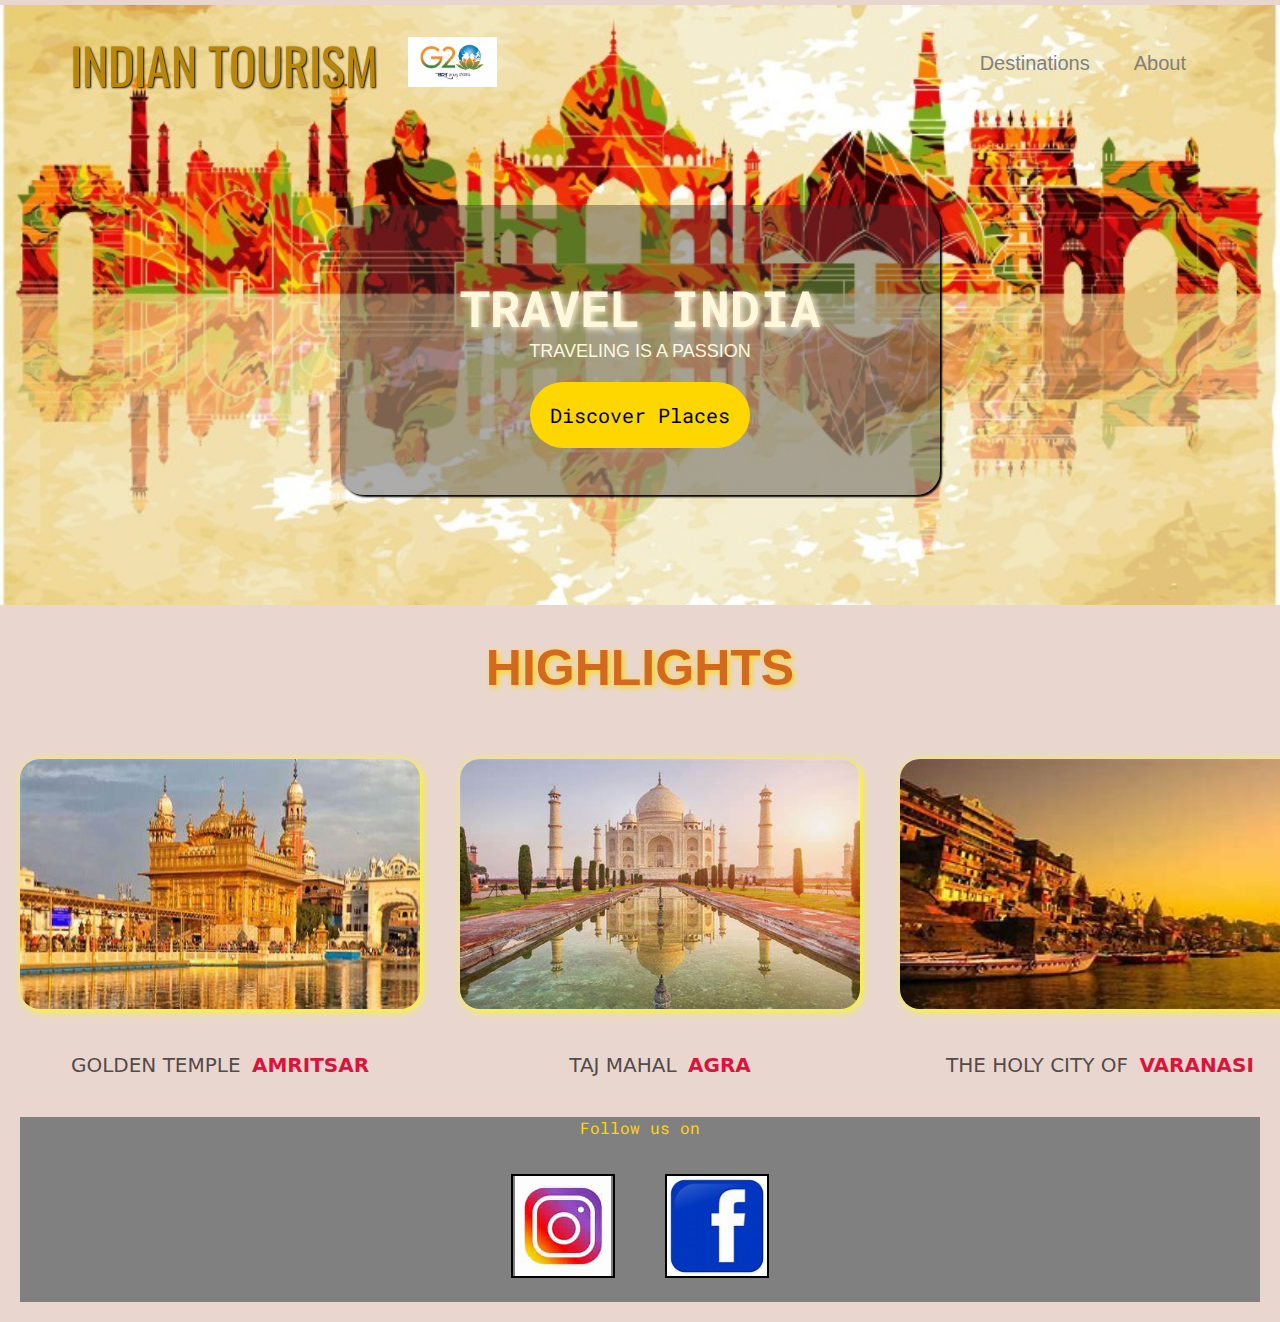
<file: index.html>
<!DOCTYPE html>
<html lang="en">

<head>
    <meta charset="UTF-8">
    <meta name="viewport" content="width=, initial-scale=1.0">
    <title>Indian Tourism</title>
    <link rel="stylesheet" href="css/style.css">
    <link rel="preconnect" href="https://fonts.googleapis.com">
    <link rel="preconnect" href="https://fonts.gstatic.com" crossorigin>
    <link
        href="https://fonts.googleapis.com/css2?family=Oswald:wght@700&family=Poppins:ital,wght@0,100;0,300;0,400;0,500;0,600;0,700;0,800;0,900;1,100;1,200;1,300;1,400;1,500;1,600;1,700;1,800;1,900&family=Roboto+Mono:ital,wght@1,700&display=swap"
        rel="stylesheet">
    <link rel="icon" href="images/india.jpg" type="image/x-icon">
</head>

<body>

    <header>
        <section id="logo-page">
            <a href="index1.html">Indian Tourism</a>
            <a href="index1.html"><img src="/images/g20.jpg" alt=""></a>
        </section>

        <nav>
            <ul>
                <li><a href="places.html">Destinations</a></li>
                <li><a href="index1.html">About</a></li>
            </ul>
        </nav>
    </header>
    <main>
        <section id="hero">
            <div id="hero-content">
                <h1>Travel India</h1>
                <p> Traveling Is A Passion</p>
                <a href="/travel page/places.html">Discover Places</a>
            </div>


        </section>
        <section id="highlight-page">
            <div>
                <h1>Highlights</h1><br>
            </div>
        </section>














        <section id="high-info">

            <li>
                <img src="/images/goldentemple.jpg" alt="">
                <p>Golden Temple  <strong><a href=""> Amritsar</a></strong></p>

            </li>
            <li>
                <img src="/images/thajmahal.jpg" alt="">
                <p>Taj Mahal  <strong><a href=""> Agra</a></strong></p>
            </li>
            <li>
                <img src="/images/varanasi.jpg" alt="">
                <p>The Holy City of  <strong><a href=""> Varanasi</a></strong></p>
            </li>

        </section>
        <footer>
            <p>Follow us on</p>
            <a href="https://www.instagram.com/"><img src="/images/insta.jpg" alt=""></a>
            <a href="https://www.facebook.com/facebook/"><img src="/images/fb.jpg" alt=""></a>
            
        </footer>

    </main>
</body>

</html>
</file>
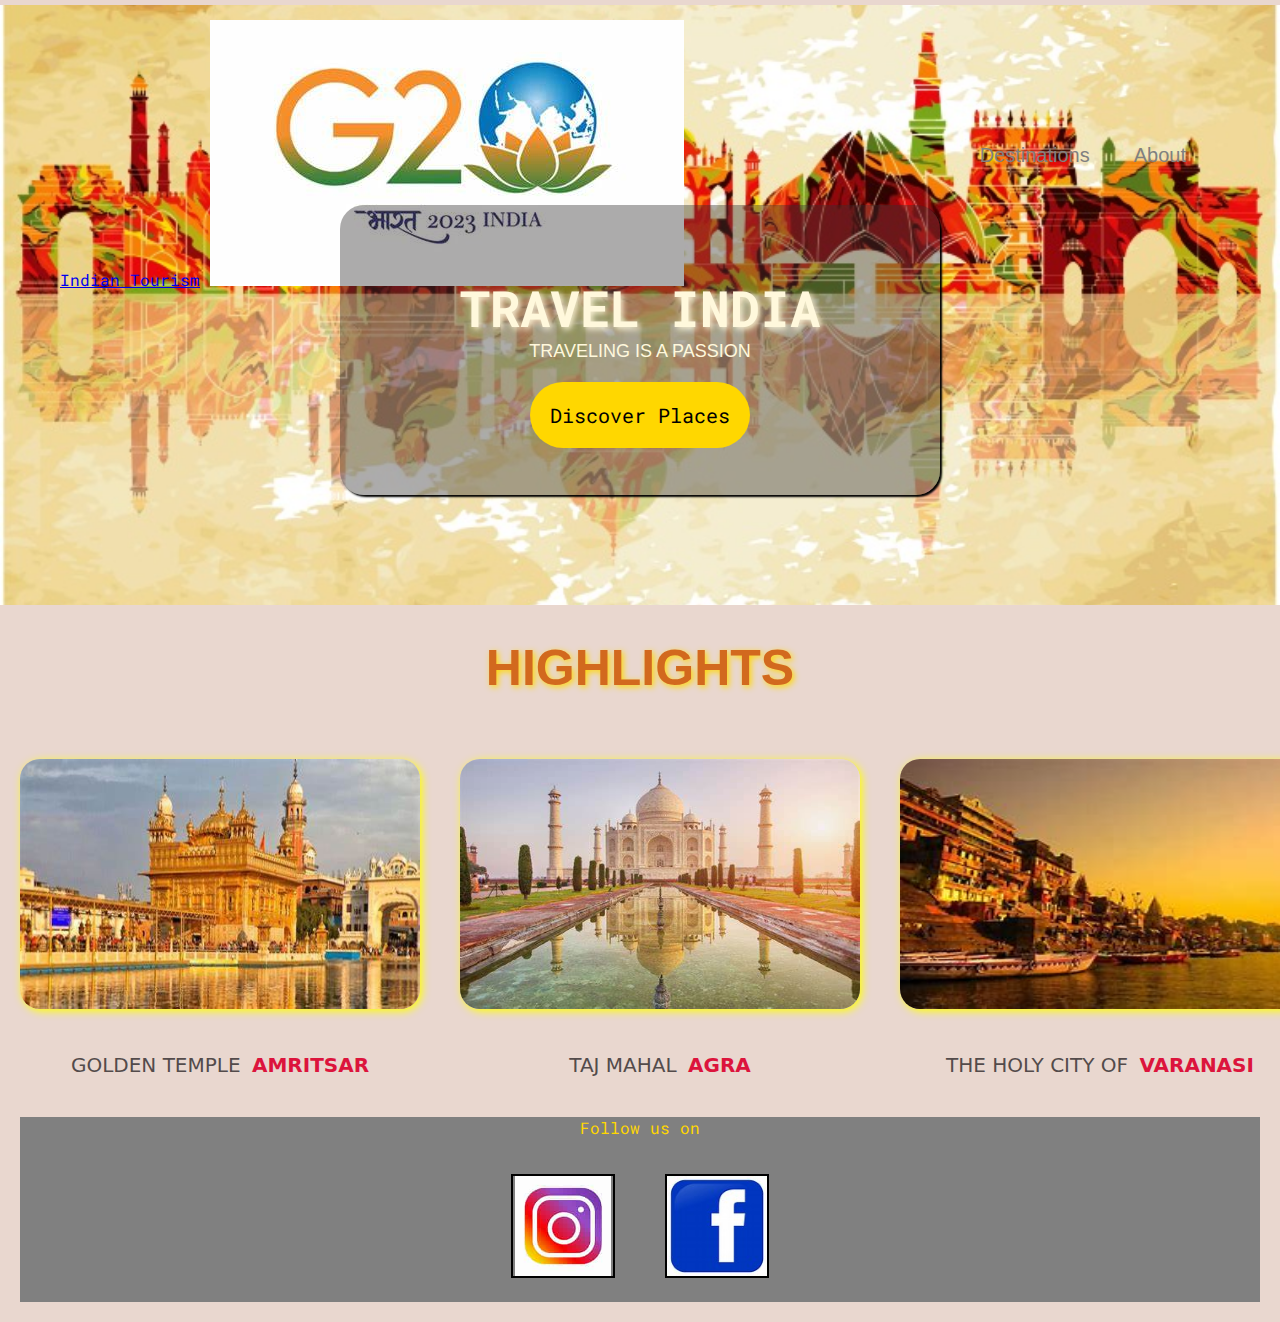
<file: index1.html>
<!DOCTYPE html>
<html lang="en">

<head>
    <meta charset="UTF-8">
    <meta name="viewport" content="width=, initial-scale=1.0">
    <title>Indian Tourism</title>
    <link rel="stylesheet" href="css/style.css">
    <link rel="preconnect" href="https://fonts.googleapis.com">
    <link rel="preconnect" href="https://fonts.gstatic.com" crossorigin>
    <link
        href="https://fonts.googleapis.com/css2?family=Oswald:wght@700&family=Poppins:ital,wght@0,100;0,300;0,400;0,500;0,600;0,700;0,800;0,900;1,100;1,200;1,300;1,400;1,500;1,600;1,700;1,800;1,900&family=Roboto+Mono:ital,wght@1,700&display=swap"
        rel="stylesheet">
    <link rel="icon" href="/images/india.jpg" type="image/x-icon">
</head>

<body>

    <header>
        <section id="logo. page">
            <a href="index1.html">Indian Tourism</a>
            <a href="index1.html"><img src="/images/g20.jpg" alt=""></a>
        </section>

        <nav>
            <ul>
                <li><a href="places.html">Destinations</a></li>
                <li><a href="index1.html">About</a></li>
            </ul>
        </nav>
    </header>
    <main>
        <section id="hero">
            <div id="hero-content">
                <h1>Travel India</h1>
                <p> Traveling Is A Passion</p>
                <a href="/travel page/places.html">Discover Places</a>
            </div>


        </section>
        <section id="highlight-page">
            <div>
                <h1>Highlights</h1><br>
            </div>
        </section>














        <section id="high-info">

            <li>
                <img src="/images/goldentemple.jpg" alt="">
                <p>Golden Temple  <strong><a href=""> Amritsar</a></strong></p>

            </li>
            <li>
                <img src="/images/thajmahal.jpg" alt="">
                <p>Taj Mahal  <strong><a href=""> Agra</a></strong></p>
            </li>
            <li>
                <img src="/images/varanasi.jpg" alt="">
                <p>The Holy City of  <strong><a href=""> Varanasi</a></strong></p>
            </li>

        </section>
        <footer>
            <p>Follow us on</p>
            <a href="https://www.instagram.com/"><img src="/images/insta.jpg" alt=""></a>
            <a href="https://www.facebook.com/facebook/"><img src="/images/fb.jpg" alt=""></a>
            
        </footer>

    </main>
</body>

</html>
</file>
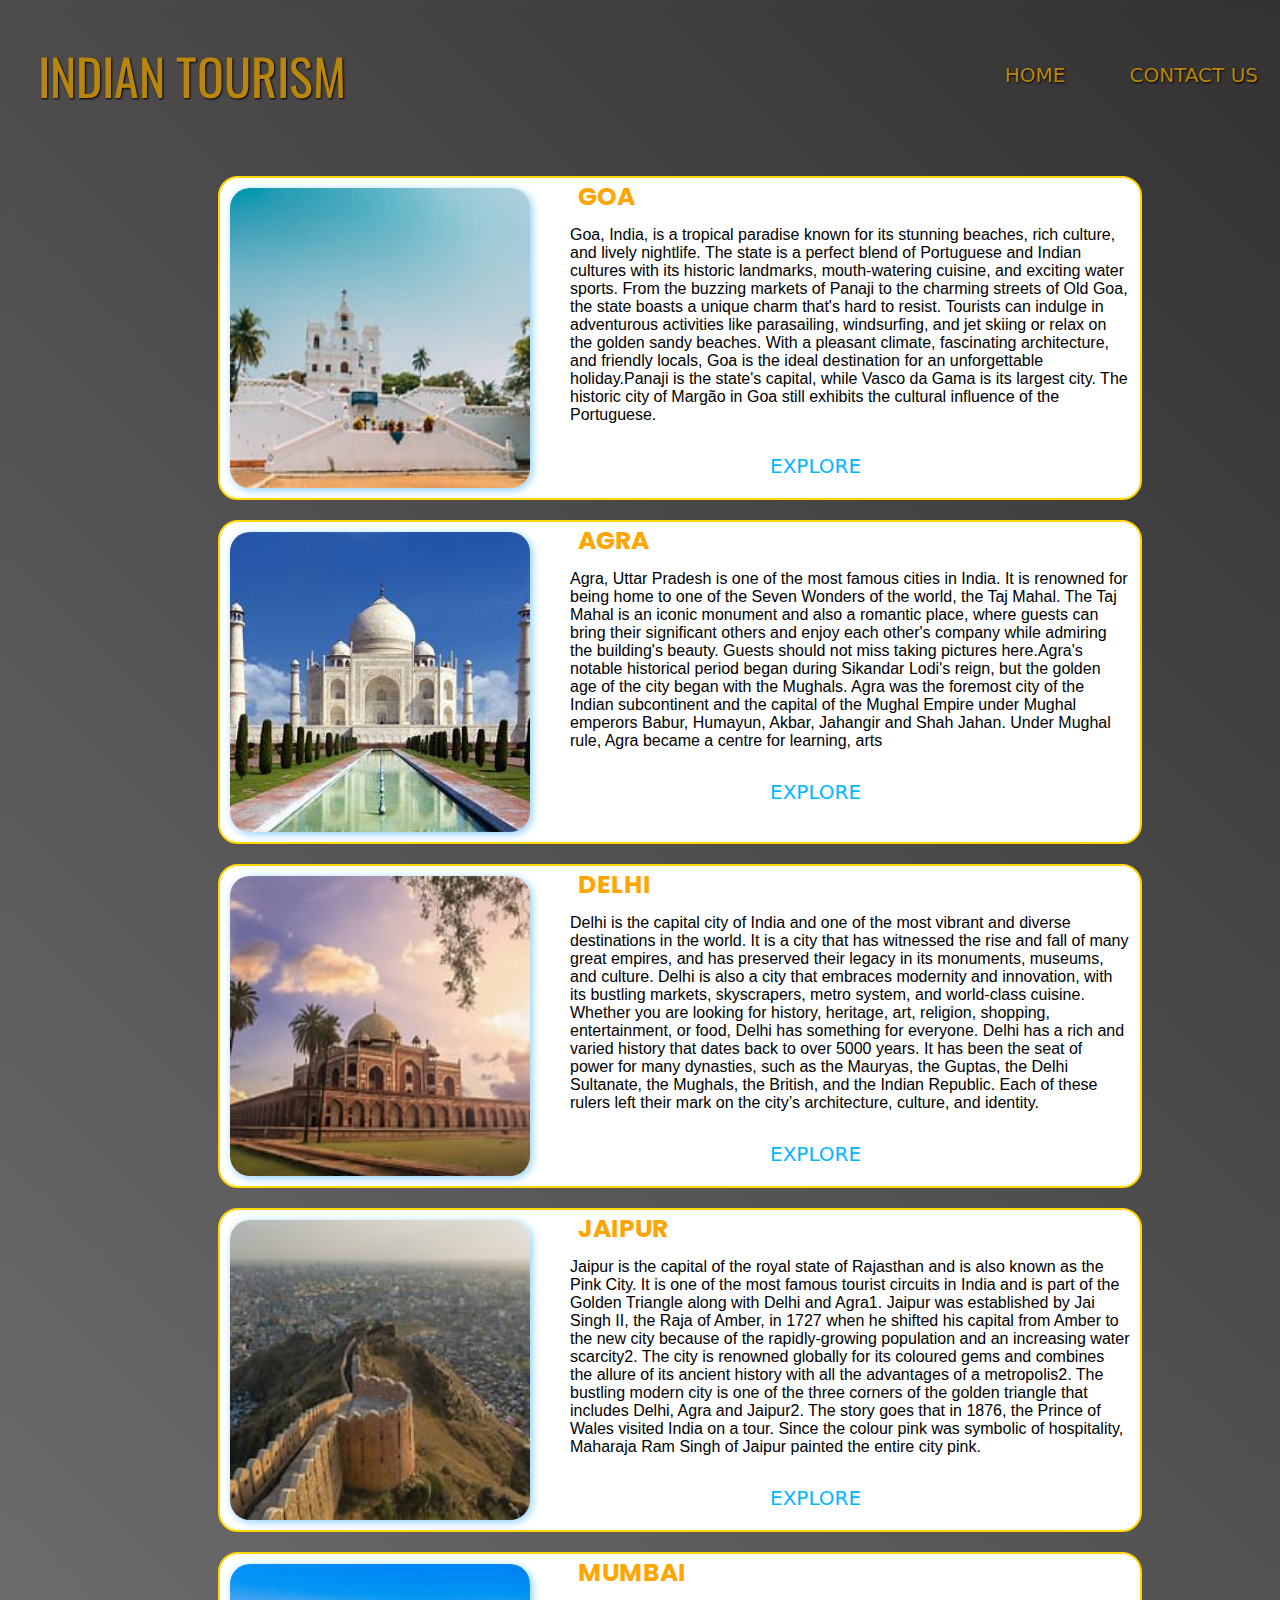
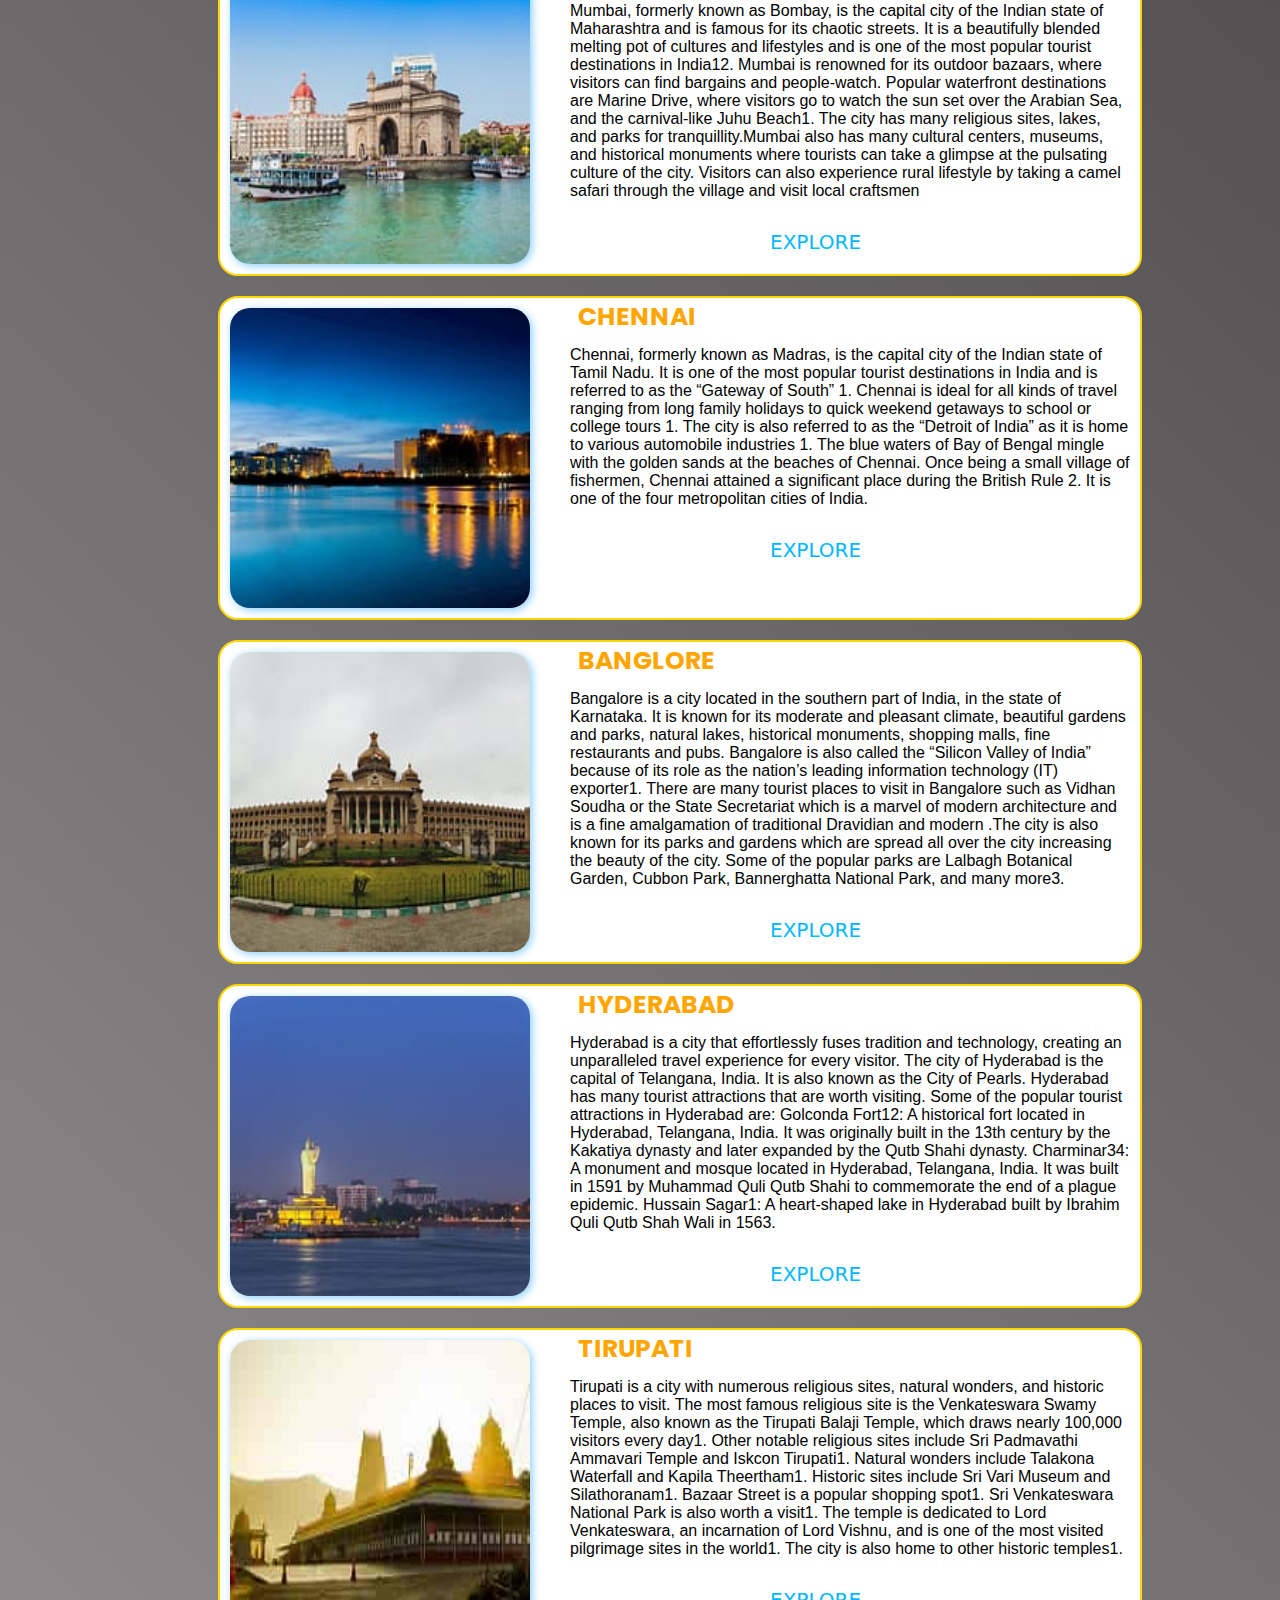
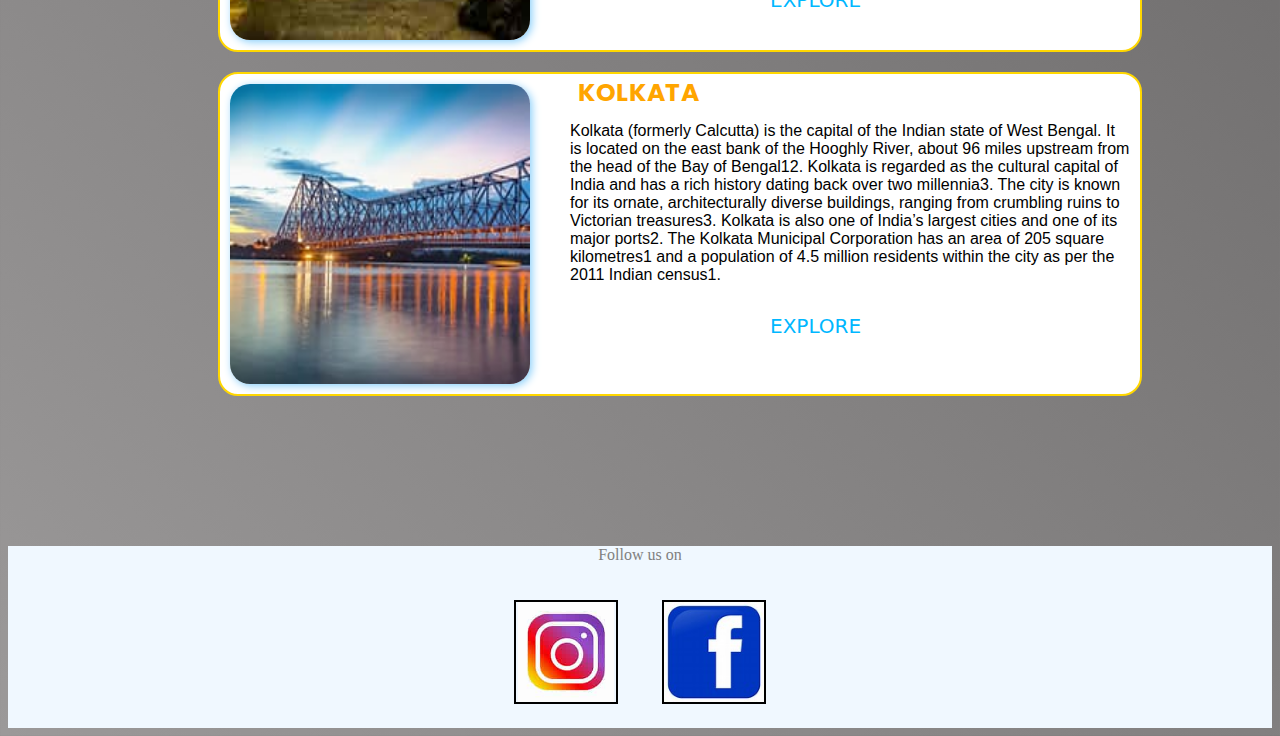
<file: places.html>
<!DOCTYPE html>
<html lang="en">

<head>
    <meta charset="UTF-8">
    <meta name="viewport" content="width=device-width, initial-scale=1.0">
    <title>Indian Tourism</title>
     <link rel="icon" href="/images/india.jpg">
    <link rel="stylesheet" href="css/places.css">
    <link
        href="https://fonts.googleapis.com/css2?family=Oswald:wght@700&family=Poppins:ital,wght@0,100;0,300;0,400;0,500;0,600;0,700;0,800;0,900;1,100;1,200;1,300;1,400;1,500;1,600;1,700;1,800;1,900&family=Roboto+Mono:ital,wght@1,700&display=swap"
        rel="stylesheet">
</head>
<header>
    <a href="index1.html">Indian Tourism</a>
    <ul>
        <li>
            <a href="index1.html">Home</a>
            <a href="/travel page/contact.html">Contact us</a>
        </li>
    </ul>
</header><br>

<body>
    <main>
        <ul>
            <li>
                <div id="info2">
                    <img src="/images/goa.jpg" alt="">
                    <ul>
                        <li>
                            <b>Goa</b><br>
                        </li>
                        <li>
                            <p>Goa, India, is a tropical paradise known for its stunning beaches, rich culture, and
                                lively
                                nightlife.
                                The state is a perfect blend of Portuguese and Indian cultures with its historic
                                landmarks,
                                mouth-watering cuisine, and exciting water sports. From the buzzing markets of Panaji to
                                the
                                charming
                                streets of Old Goa, the state boasts a unique charm that's hard to resist. Tourists can
                                indulge
                                in
                                adventurous activities like parasailing, windsurfing, and jet skiing or relax on the
                                golden
                                sandy
                                beaches. With a pleasant climate, fascinating architecture, and friendly locals, Goa is
                                the
                                ideal
                                destination for an unforgettable holiday.Panaji is the state's capital, while Vasco da
                                Gama is its largest city. The historic city of Margão in Goa still exhibits the cultural
                                influence of the Portuguese. </p>
                        </li>
                        <li>
                            <a href="https://en.wikipedia.org/wiki/Goa"><strong>Explore</strong></a>
                        </li>
                    </ul>
                </div>
            </li>
            <li>
                <div id="info2">
                    <img src="/images/TajMahal.jpg" alt="">
                    <ul>
                        <li>
                            <b>agra</b><br>
                        </li>
                        <li>
                            <p>Agra, Uttar Pradesh is one of the most famous cities in India. It is renowned for being
                                home to one of the Seven Wonders of the world, the Taj Mahal. The Taj Mahal is an iconic
                                monument and also a romantic place, where guests can bring their significant others and
                                enjoy each other's company while admiring the building's beauty. Guests should not miss
                                taking pictures here.Agra's notable historical period began during Sikandar Lodi's
                                reign, but the golden age of the city began with the Mughals. Agra was the foremost city
                                of the Indian subcontinent and the capital of the Mughal Empire under Mughal emperors
                                Babur, Humayun, Akbar, Jahangir and Shah Jahan. Under Mughal rule, Agra became a centre
                                for learning, arts</p>
                        </li>
                        <li>
                            <a href="https://en.wikipedia.org/wiki/Agra"><strong>Explore</strong></a>
                        </li>
                    </ul>
                </div>

            </li>

            <li>
                <div id="info2">
                    <img src="/images/delhi.jpg" alt="">
                    <ul>
                        <li>
                            <b>delhi</b><br>
                        </li>
                        <li>
                            <p>Delhi is the capital city of India and one of the most vibrant and diverse destinations
                                in the world. It is a city that has witnessed the rise and fall of many great empires,
                                and has preserved their legacy in its monuments, museums, and culture. Delhi is also a
                                city that embraces modernity and innovation, with its bustling markets, skyscrapers,
                                metro system, and world-class cuisine. Whether you are looking for history, heritage,
                                art, religion, shopping, entertainment, or food, Delhi has something for everyone.
                                Delhi has a rich and varied history that dates back to over 5000 years. It has been the
                                seat of power for many dynasties, such as the Mauryas, the Guptas, the Delhi Sultanate,
                                the Mughals, the British, and the Indian Republic. Each of these rulers left their mark
                                on the city’s architecture, culture, and identity.</p>
                        </li>
                        <li>
                            <a href="https://en.wikipedia.org/wiki/Delhi"><strong>Explore</strong></a>
                        </li>
                    </ul>
                </div>
            </li>
            <li>
                <div id="info2">
                    <img src="/images/jaipur.jpg" alt="">
                    <ul>
                        <li>
                            <b>jaipur</b><br>
                        </li>
                        <li>
                            <p>Jaipur is the capital of the royal state of Rajasthan and is also known as the Pink
                                City. It is one of the most famous tourist circuits in India and is part of the Golden
                                Triangle along with Delhi and Agra1. Jaipur was established by Jai Singh II, the Raja of
                                Amber, in 1727 when he shifted his capital from Amber to the new city because of the
                                rapidly-growing population and an increasing water scarcity2. The city is renowned
                                globally for its coloured gems and combines the allure of its ancient history with all
                                the advantages of a metropolis2. The bustling modern city is one of the three corners of
                                the golden triangle that includes Delhi, Agra and Jaipur2. The story goes that in 1876,
                                the Prince of Wales visited India on a tour. Since the colour pink was symbolic of
                                hospitality, Maharaja Ram Singh of Jaipur painted the entire city pink. </p>
                        </li>
                        <li>
                            <a href="https://en.wikipedia.org/wiki/Jaipur"><strong>Explore</strong></a>
                        </li>
                    </ul>
                </div>
            </li>
            <li>
                <div id="info2">
                    <img src="/images/mumbai.jpg" alt="">
                    <ul>
                        <li>
                            <b>mumbai</b><br>
                        </li>
                        <li>
                            <p>Mumbai, formerly known as Bombay, is the capital city of the Indian state of Maharashtra
                                and is famous for its chaotic streets. It is a beautifully blended melting pot of
                                cultures and lifestyles and is one of the most popular tourist destinations in India12.
                                Mumbai is renowned for its outdoor bazaars, where visitors can find bargains and
                                people-watch. Popular waterfront destinations are Marine Drive, where visitors go to
                                watch the sun set over the Arabian Sea, and the carnival-like Juhu Beach1. The city has
                                many religious sites, lakes, and parks for tranquillity.Mumbai also has many cultural
                                centers, museums, and historical monuments where tourists can take a glimpse at the
                                pulsating culture of the city. Visitors can also experience rural lifestyle by taking a
                                camel safari through the village and visit local craftsmen</p>
                        </li>
                        <li>
                            <a href="https://en.wikipedia.org/wiki/Mumbai"><strong>Explore</strong></a>
                        </li>
                    </ul>
                </div>

            </li>
            <li>
                <div id="info2">
                    <img src="/images/chennai.jpg" alt="">
                    <ul>
                        <li>
                            <b>chennai</b><br>
                        </li>
                        <li>
                            <p>Chennai, formerly known as Madras, is the capital city of the Indian state of Tamil Nadu.
                                It is one of the most popular tourist destinations in India and is referred to as the
                                “Gateway of South” 1. Chennai is ideal for all kinds of travel ranging from long family
                                holidays to quick weekend getaways to school or college tours 1. The city is also
                                referred to as the “Detroit of India” as it is home to various automobile industries 1.

                                The blue waters of Bay of Bengal mingle with the golden sands at the beaches of Chennai.
                                Once being a small village of fishermen, Chennai attained a significant place during the
                                British Rule 2. It is one of the four metropolitan cities of India.</p>
                        </li>
                        <li>
                            <a href="https://en.wikipedia.org/wiki/Chennai"><strong>Explore</strong></a>
                        </li>
                    </ul>
                </div>
            </li>
            <li>
                <div id="info2">
                    <img src="/images/banglore.jpg" alt="">
                    <ul>
                        <li>
                            <b>banglore</b><br>
                        </li>
                        <li>
                            <p>Bangalore is a city located in the southern part of India, in the state of Karnataka. It
                                is known for its moderate and pleasant climate, beautiful gardens and parks, natural
                                lakes, historical monuments, shopping malls, fine restaurants and pubs. Bangalore is
                                also called the “Silicon Valley of India” because of its role as the nation’s leading
                                information technology (IT) exporter1. There are many tourist places to visit in
                                Bangalore such as Vidhan Soudha or the State Secretariat which is a marvel of modern
                                architecture and is a fine amalgamation of traditional Dravidian and modern .The city is
                                also known for its parks and gardens which are spread all over the city increasing the
                                beauty of the city. Some of the popular parks are Lalbagh Botanical Garden, Cubbon Park,
                                Bannerghatta National Park, and many more3.
                            </p>
                        </li>
                        <li>
                            <a href="https://en.wikipedia.org/wiki/Bangalore"><strong>Explore</strong></a>
                        </li>
                    </ul>
                </div>
            </li>
            <li>
                <div id="info2">
                    <img src="/images/hyderabad.jpg" alt="">
                    <ul>
                        <li>
                            <b>hyderabad</b><br>
                        </li>
                        <li>
                            <p>Hyderabad is a city that effortlessly fuses tradition and technology, creating an
                                unparalleled travel experience for every visitor. The city of Hyderabad is the capital
                                of Telangana, India. It is also known as the City of Pearls. Hyderabad has many tourist
                                attractions that are worth visiting. Some of the popular tourist attractions in
                                Hyderabad are:

                                Golconda Fort12: A historical fort located in Hyderabad, Telangana, India. It was
                                originally built in the 13th century by the Kakatiya dynasty and later expanded by the
                                Qutb Shahi dynasty.
                                Charminar34: A monument and mosque located in Hyderabad, Telangana, India. It was built
                                in 1591 by Muhammad Quli Qutb Shahi to commemorate the end of a plague epidemic.
                                Hussain Sagar1: A heart-shaped lake in Hyderabad built by Ibrahim Quli Qutb Shah Wali in
                                1563.
                            </p>
                        </li>
                        <li>
                            <a href="https://en.wikipedia.org/wiki/Hyderabad"><strong>Explore</strong></a>
                        </li>
                    </ul>
                </div>
            </li>
            <li>
                <div id="info2">
                    <img src="/images/tirupati.jpg" alt="">
                    <ul>
                        <li>
                            <b>tirupati</b><br>
                        </li>
                        <li>
                            <p>Tirupati is a city with numerous religious sites, natural wonders, and historic places to
                                visit. The most famous religious site is the Venkateswara Swamy Temple, also known as
                                the Tirupati Balaji Temple, which draws nearly 100,000 visitors every day1. Other
                                notable religious sites include Sri Padmavathi Ammavari Temple and Iskcon Tirupati1.
                                Natural wonders include Talakona Waterfall and Kapila Theertham1. Historic sites include
                                Sri Vari Museum and Silathoranam1. Bazaar Street is a popular shopping spot1. Sri
                                Venkateswara National Park is also worth a visit1. The temple is dedicated to Lord
                                Venkateswara, an incarnation of Lord Vishnu, and is one of the most visited pilgrimage
                                sites in the world1. The city is also home to other historic temples1.
                            </p>
                        </li>
                        <li>
                            <a href="https://en.wikipedia.org/wiki/Tirupati"><strong>Explore</strong></a>
                        </li>
                    </ul>
                </div>
            </li>
            <li>
                <div id="info2">
                    <img src="/images/kolkata.jpg" alt="">
                    <ul>
                        <li>
                            <b>kolkata</b><br>
                        </li>
                        <li>
                            <p>Kolkata (formerly Calcutta) is the capital of the Indian state of West Bengal. It is
                                located on the east bank of the Hooghly River, about 96 miles upstream from the head of
                                the Bay of Bengal12. Kolkata is regarded as the cultural capital of India and has a rich
                                history dating back over two millennia3. The city is known for its ornate,
                                architecturally diverse buildings, ranging from crumbling ruins to Victorian treasures3.
                                Kolkata is also one of India’s largest cities and one of its major ports2. The Kolkata
                                Municipal Corporation has an area of 205 square kilometres1 and a population of 4.5
                                million residents within the city as per the 2011 Indian census1. 
                            </p>
                        </li>
                        <li>
                            <a href="https://en.wikipedia.org/wiki/Kolkata"><strong>Explore</strong></a>
                        </li>
                    </ul>
                </div>
            </li>
        </ul>





    </main>
    <footer>
        <p>Follow us on</p>
        <a href="https://www.instagram.com/"><img src="/images/insta.jpg" alt=""></a>
        <a href="https://www.facebook.com/facebook/"><img src="/images/fb.jpg" alt=""></a>
        
    </footer>
</body>

</html>
</file>
<file: css/style.css>
body {
  font-family: "Oswald", sans-serif;
  font-family: "Poppins", sans-serif;
  font-family: "Roboto Mono", monospace;
  background-color: rgb(233, 215, 207);
  color: rgb(83, 75, 75);
  margin: 0px;
}
header {
  display: flex;
  flex-direction: row;  
  align-items: center;
  justify-content: space-between;
  padding: 15px 60px;
  position: absolute;
  width: 100%;
  box-sizing: border-box;
}
header #logo-page a {
  padding: 10px;
  font-family: "Oswald", sans-serif;
  color: darkgoldenrod;
  font-size: 50px;
  text-decoration: none;
  text-transform: uppercase;
  text-shadow: 1px 1px 2px black;
}
#logo-page img {
  height: 50px;
}
nav ul {
  list-style: none;
  padding: 12px;

  font-size: 20px;
  font-family: sans-serif;
  display: flex;
  flex-direction: row;

  color: black;
}

nav a {
  text-decoration: none;
  margin: 10px;
  color: gray;
  padding: 12px;
}
nav a:hover {
  background-color: gold;
  color: black;
}
#hero {
  height: 600px;
  background-image: url(/images/India_tourism.jpg);
  background-position: center;
  background-size: cover;
}
#hero-content {
  background-color: rgba(51, 47, 47, 0.4);
  padding: 70px 0;
  text-align: center;
  width: 600px;
  height: 150px;

  margin: 5px auto;
  box-shadow: 2px 2px 2px black;
  border-radius: 24px;
  border: 2px black;

  position: relative;
  top: 200px;
}
#hero-content h1 {
  font-weight: 900;
  color: cornsilk;
  font-size: 50px;
  text-transform: uppercase;
  margin: 0;
  text-shadow: 2px 2px 6px;
}
#hero-content p {
  font-family: sans-serif;
  color: cornsilk;
  font-size: 18px;
  font-weight: 5px;
  text-transform: uppercase;
  margin: 0;
}
#hero-content a {
  text-decoration: none;
  background-color: gold;
  color: black;
  padding: 20px;
  border-radius: 50px;
  margin-top: 50px;
  font-size: 20px;
  position: relative;
  top: 40px;
}
#hero-content a:hover {
  background-color: yellow;
  border-radius: 24px;
}
#highlight-page {
  text-align: center;
  color: chocolate;
  font-family: sans-serif;
  font-size: 25px;
  text-transform: uppercase;
  text-shadow: 2px 2px 6px gold;
  font-weight: 300p;
}

#highlight-page img {
}
#high-info {
  display: flex;
  list-style: none;
  width: 100%;
  justify-content: space-between;
  text-align: center;
}
#high-info img {
  height: 250px;
  width: 400px;
  margin: 20px;
  margin-top: 0;
  object-fit: fill;
  border-radius: 20px;
  box-shadow: 2px 2px 8px yellow;
}
#high-info p {
  font-family: system-ui, -apple-system, BlinkMacSystemFont, "Segoe UI", Roboto,
    Oxygen, Ubuntu, Cantarell, "Open Sans", "Helvetica Neue", sans-serif;
    font-size: 20px;
    text-transform: uppercase;
}
#high-info a{
    text-decoration: none;
    color: crimson;
    margin-left: 5px;
}

footer {
  margin: 20px;
  background-color: grey;
  text-align: center;
  
  
}
footer img{
  height: 100px;
  width: 100px;
  margin: 20px;
  object-fit: scale-down;
  border: 2px solid black;
}
footer img:hover{
  box-shadow: 2px 2px 8px;
}
footer p{
  color: gold;
}
</file>
<file: css/places.css>
body {
  background-color: gray;
  background: linear-gradient(45deg, rgb(155, 153, 153), rgb(51, 49, 49));
}
header {
  display: flex;
  flex-direction: row;
  align-items: center;
  justify-content: space-between;

  position: absolute;
  width: 100%;
  box-sizing: border-box;
}
header a {
  padding: 10px;
  font-family: "Oswald", sans-serif;
  color: darkgoldenrod;
  font-size: 50px;
  text-decoration: none;
  text-transform: uppercase;
  text-shadow: 1px 1px 2px black;
  margin: 20px;
}
header ul {
  list-style: none;
  display: flex;
}
header ul a {
  font-family: system-ui, -apple-system, BlinkMacSystemFont, "Segoe UI", Roboto,
    Oxygen, Ubuntu, Cantarell, "Open Sans", "Helvetica Neue", sans-serif;
  font-size: 20px;
}
header ul a:hover {
  color: black;
  background: linear-gradient(45deg, gold, yellow);
  font-family: system-ui, -apple-system, BlinkMacSystemFont, "Segoe UI", Roboto,
    Oxygen, Ubuntu, Cantarell, "Open Sans", "Helvetica Neue", sans-serif;
}
main {
  margin: 150px;
}
ul {
  list-style: none;
}
#info1 {
  display: flex;
  background-color: white;
  width: 900px;
  border-radius: 20px;
  padding: 10px;
  border: 2px solid gold;
  margin: 20px;
}
#info1 img {
  height: 300px;
  width: 300px;
  object-fit: fill;
  box-shadow: 2px 2px 8px lightskyblue;
  border-radius: 20px;
}
#info1 b {
  font-family: "Poppins", sans-serif;
  position: relative;
  left: 8px;
  bottom: 10px;

  font-size: 25px;
  text-transform: uppercase;
  color: orange;
}
#info1 p {
  margin: 0;

  font-family: sans-serif;
}
#info1 strong {
  position: relative;
  left: 270px;
  top: 30px;
  font-weight: 500;
 
}
#info1 a {
  text-decoration: none;
  color: rgb(0, 183, 255);
  font-size: 20px;
  font-family: system-ui, -apple-system, BlinkMacSystemFont, "Segoe UI", Roboto,
    Oxygen, Ubuntu, Cantarell, "Open Sans", "Helvetica Neue", sans-serif;
  text-transform: uppercase;
 
}
#info1 strong:hover {
  background: linear-gradient(180deg, rgb(0, 183, 255), rgb(18, 116, 228));
  border-radius: 20px;
  padding: 10px;
  color: black;
  text-decoration: solid;
}
#info1 ul {
  list-style: none;
}
#info2 {
  display: flex;
  background-color: white;
  width: 900px;
  border-radius: 20px;
  padding: 10px;
  border: 2px solid gold;
  margin: 20px;
}
#info2 img {
  height: 300px;
  width: 300px;
  object-fit: fill;
  box-shadow: 2px 2px 8px lightskyblue;
  border-radius: 20px;
}
#info2 b {
  font-family: "Poppins", sans-serif;
  position: relative;
  left: 8px;
  bottom: 10px;

  font-size: 25px;
  text-transform: uppercase;
  color: orange;
}
#info2 p {
  margin: 0;

  font-family: sans-serif;
}
#info2 strong {
  position: relative;
  left: 200px;
  top: 30px;
  font-weight: 500;
}
#info2 a {
  text-decoration: none;
  color: rgb(0, 183, 255);
  font-size: 20px;
  font-family: system-ui, -apple-system, BlinkMacSystemFont, "Segoe UI", Roboto,
    Oxygen, Ubuntu, Cantarell, "Open Sans", "Helvetica Neue", sans-serif;
  text-transform: uppercase;
}
#info2 strong:hover {
  background: linear-gradient(180deg, rgb(0, 183, 255), rgb(18, 116, 228));
  border-radius: 20px;
  padding: 10px;
  color: black;
  text-decoration: solid;
}
#info2 ul {
  list-style: none;
}
footer{
  background-color: aliceblue;
  text-align: center;
}
footer img{
  height: 100px;
  width: 100px;
  margin: 20px;
  object-fit: scale-down;
  border: 2px solid black;
}
footer img:hover{
  box-shadow: 2px 2px 8px;
}
footer p{
  color:gray
}
</file>
